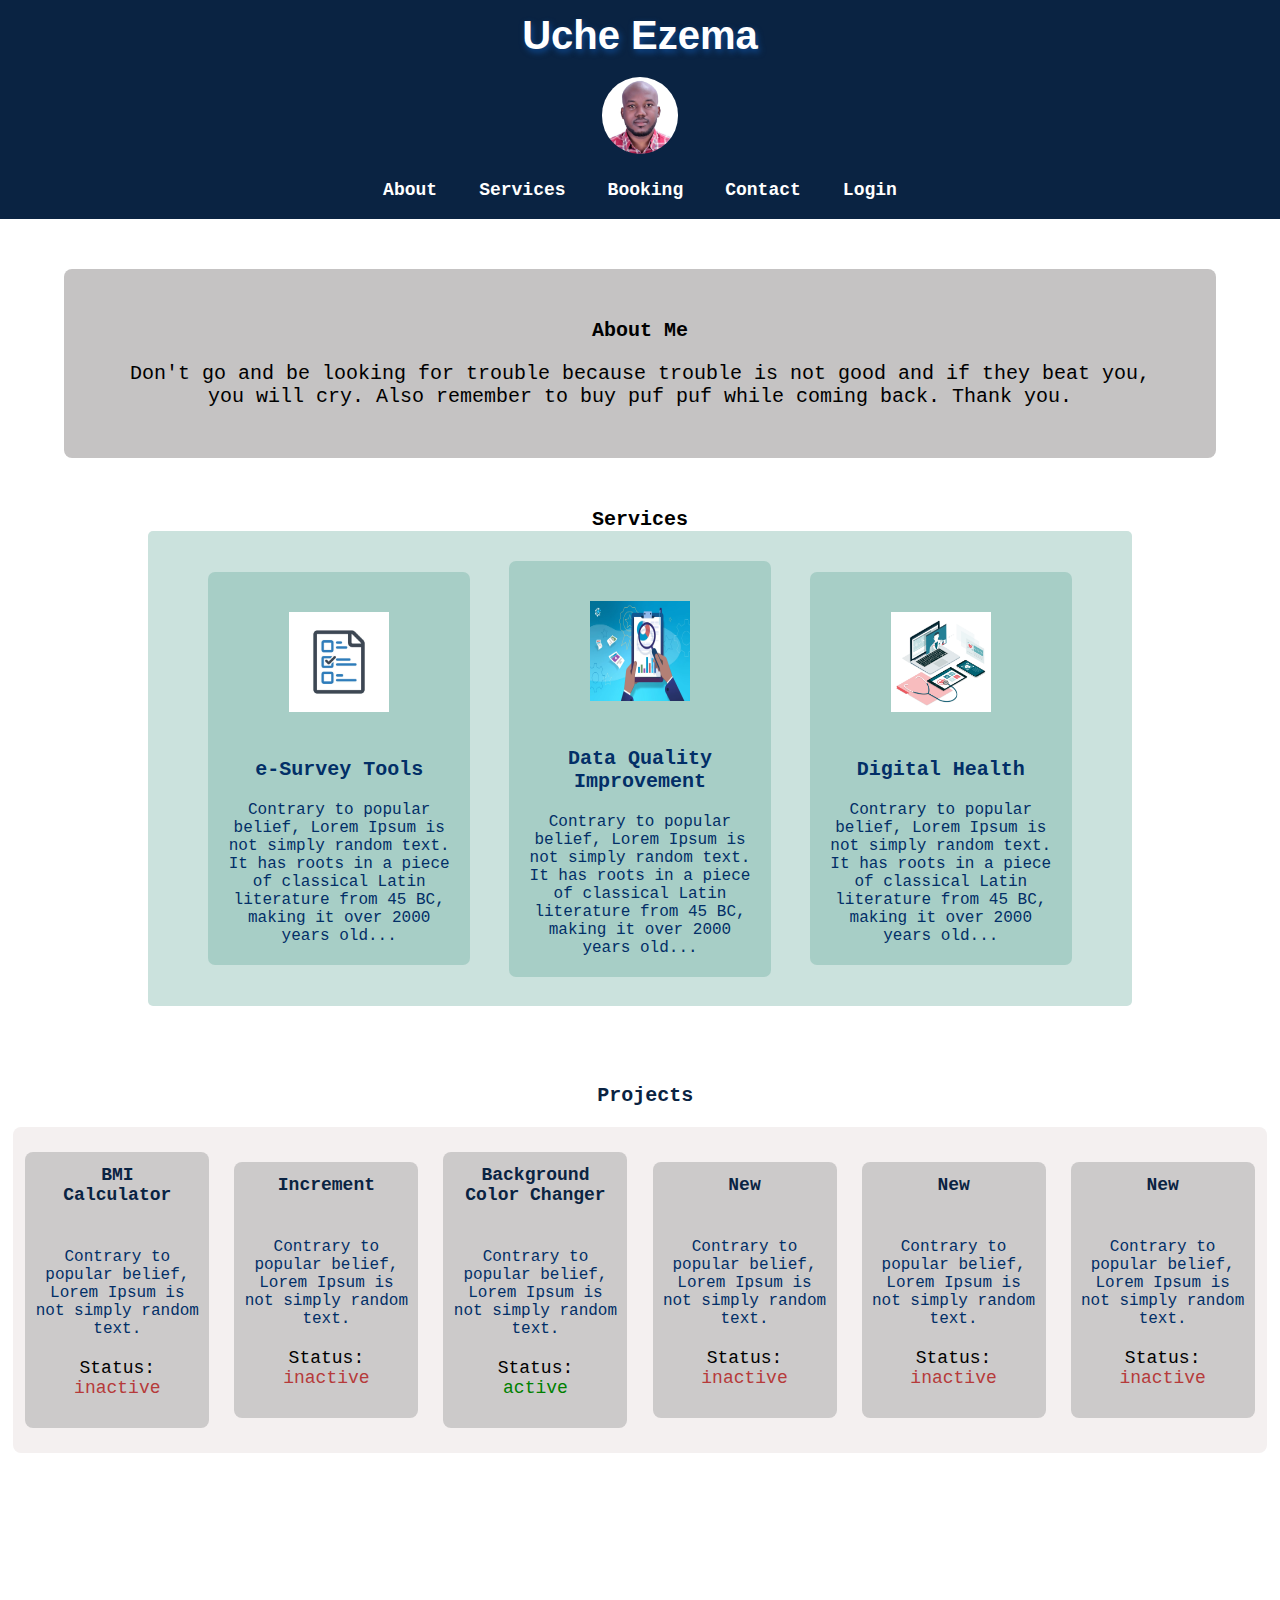
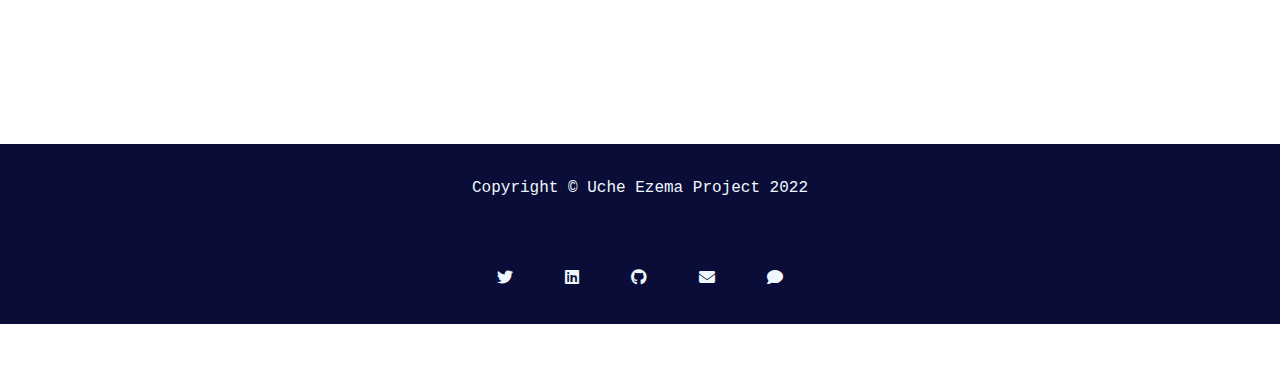
<file: index.html>
<!DOCTYPE html>
<html lang="en">
<head>
    <meta charset="UTF-8">
    <meta http-equiv="X-UA-Compatible" content="IE=edge">
    <meta name="viewport" content="width=device-width, initial-scale=1.0">
    <link rel="stylesheet" href="https://cdnjs.cloudflare.com/ajax/libs/font-awesome/6.1.1/css/all.min.css">
    <link rel="stylesheet" href="disp.css" rel="stylesheet" type="text/css">
    <title>Uche Ezema</title> 
</head>
<body>
    <header class="header">
        <h1 class="uc">Uche Ezema</h1>   
        <img class="logo" src="passport.jpeg" alt="Profile photo">
        <nav>
            <ul class="nav-links">
                <li><a href="#">About</a></li>
                <li><a href="#">Services</a></li>
                <li><a href="#">Booking</a></li>
                <li><a href="#">Contact</a></li>
                <li><a href="#">Login</a></li>
            </ul>
        </nav>
    </header>
     <main>   
        <section class="container" id="container1">
            <h3 id="about">About Me</h3>
            <p id="about-note">Don't go and be looking for trouble because trouble is not good 
                 and if they beat you, you will cry. Also remember to buy puf puf 
                 while coming back. Thank you.</p>
        </section>
        <section class="container" id="container2">
            <h3 id="serv">Services</h3>
            <section class="serv-sec">
                <section class="container-item">
                    <img class="pic" src="esurvey.jpg" alt="e-Survey">
                    <h4 class="serv-head">e-Survey Tools</h4>
                    <p class="desc">Contrary to popular belief, Lorem Ipsum is not simply random 
                    text. It has roots in a piece of classical Latin literature from 45 BC, 
                    making it over 2000 years old...</p>
                </section>
                <section class="container-item">
                    <img class="pic" src="DQI.jpeg" alt="Data Quality Improvement">
                    <h4 class="serv-head">Data Quality Improvement</h4>
                    <p class="desc">Contrary to popular belief, Lorem Ipsum is not simply random 
                    text. It has roots in a piece of classical Latin literature from 45 BC, 
                    making it over 2000 years old...</p>
                </section>
                <section class="container-item">
                    <img class="pic" src="DHI.jpeg" alt="Digital Health">
                    <h4 class="serv-head">Digital Health</h4>
                    <p class="desc">Contrary to popular belief, Lorem Ipsum is not simply random 
                    text. It has roots in a piece of classical Latin literature from 45 BC, 
                    making it over 2000 years old...</p>
                </section>
            </section>
        </section>    
        <section class="container" id="container3">
            <h3 class="pro-sec" id="pro">Projects</h3>
            <section class="pro-sec" id="pro-detail">
                <section class="container3-item">
                    <a href="BMI/BMI.html">BMI Calculator</a>
                    <p class="desc">Contrary to popular belief, Lorem Ipsum is not simply random text.</p>
                    <p class="status">Status: <span class="inactive">inactive</span></p>
                </section> 
                <section class="container3-item">
                     <a href="increment/increment.html">Increment</a>
                     <p class="desc">Contrary to popular belief, Lorem Ipsum is not simply random text.</p>
                     <p class="status">Status: <span class="inactive">inactive</span></p>
                </section> 
                <section class="container3-item">
                    <a href="bgChanger/bgChanger.html">Background Color Changer</a>
                    <p class="desc">Contrary to popular belief, Lorem Ipsum is not simply random text.</p>
                    <p class="status">Status: <span class="active">active</span></p>
                </section> 
                <section class="container3-item">
                    <a href="#">New</a>
                    <p class="desc">Contrary to popular belief, Lorem Ipsum is not simply random text.</p>
                    <p class="status">Status: <span class="inactive">inactive</span></p>
                </section> 
                <section class="container3-item">
                    <a href="#">New</a>
                    <p class="desc">Contrary to popular belief, Lorem Ipsum is not simply random text.</p>
                    <p class="status">Status: <span class="inactive">inactive</span></p>
                </section> 
                <section class="container3-item">
                    <a href="#">New</a>
                    <p class="desc">Contrary to popular belief, Lorem Ipsum is not simply random text.</p>
                    <p class="status">Status: <span class="inactive">inactive</span></p>
                </section> 
            </section>
        </section>
    </main>
    <article>

    </article>

    <aside>
               
    </aside>

    <footer>
        <p class="f" id="fp">Copyright &#169 Uche Ezema Project 2022</p>
        <nav class="f" id="f-nav">
            <a class="f-link" href="https://twitter.com/ucezema"><i class="fab fa-twitter"></i></a>
            <a class="f-link" href="https://linkedin.com/in/uche-godwin-ezema/"><i class="fab fa-linkedin"></i></a>
            <a class="f-link" href="https://github.com/ucezema"><i class="fab fa-github"></i></a>
            <a class="f-link" href="uche@zemsys.org"><i class="fa fa-envelope"></i></a>
            <a class="f-link" href="#"><i class="fa fa-comment"></i></a>
        </nav>
    </footer>
   
</body>
</html>
</file>
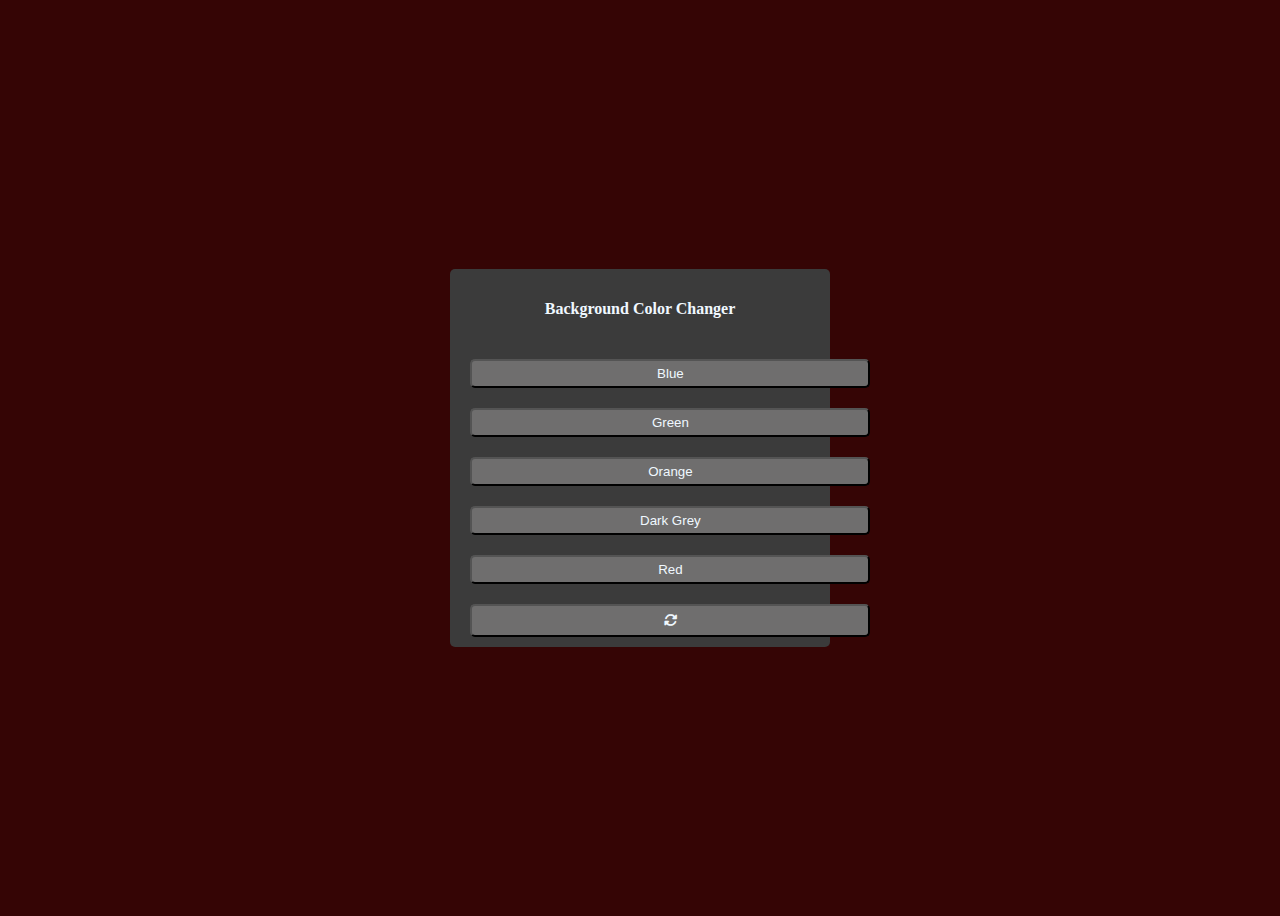
<file: bgChanger/bgChanger.html>
<!DOCTYPE html>
<html lang="en">
<head>
    <meta charset="UTF-8">
    <meta http-equiv="X-UA-Compatible" content="IE=edge">
    <meta name="viewport" content="width=device-width, initial-scale=1.0">
    <title>Document</title>
    <link rel="stylesheet" href="https://cdnjs.cloudflare.com/ajax/libs/font-awesome/6.1.1/css/all.min.css">
    <link rel="stylesheet" href="bgChanger.css">
</head>
<body id="bdy">
    <div class="bg">
        <h4>Background Color Changer</h4>
        <button class="btn" id="blue">Blue</button>
        <button class="btn" id="green">Green</button>
        <button class="btn" id="orange">Orange</button>
        <button class="btn" id="black">Dark Grey</button>
        <button class="btn" id="red">Red</button>
        <button class="btn" id="reset"><i class="fas fa-sync-alt" id="fs-reset"></i></button>
    </div>


<script src="bgChanger.js"></script>
</body>
</html>
</file>
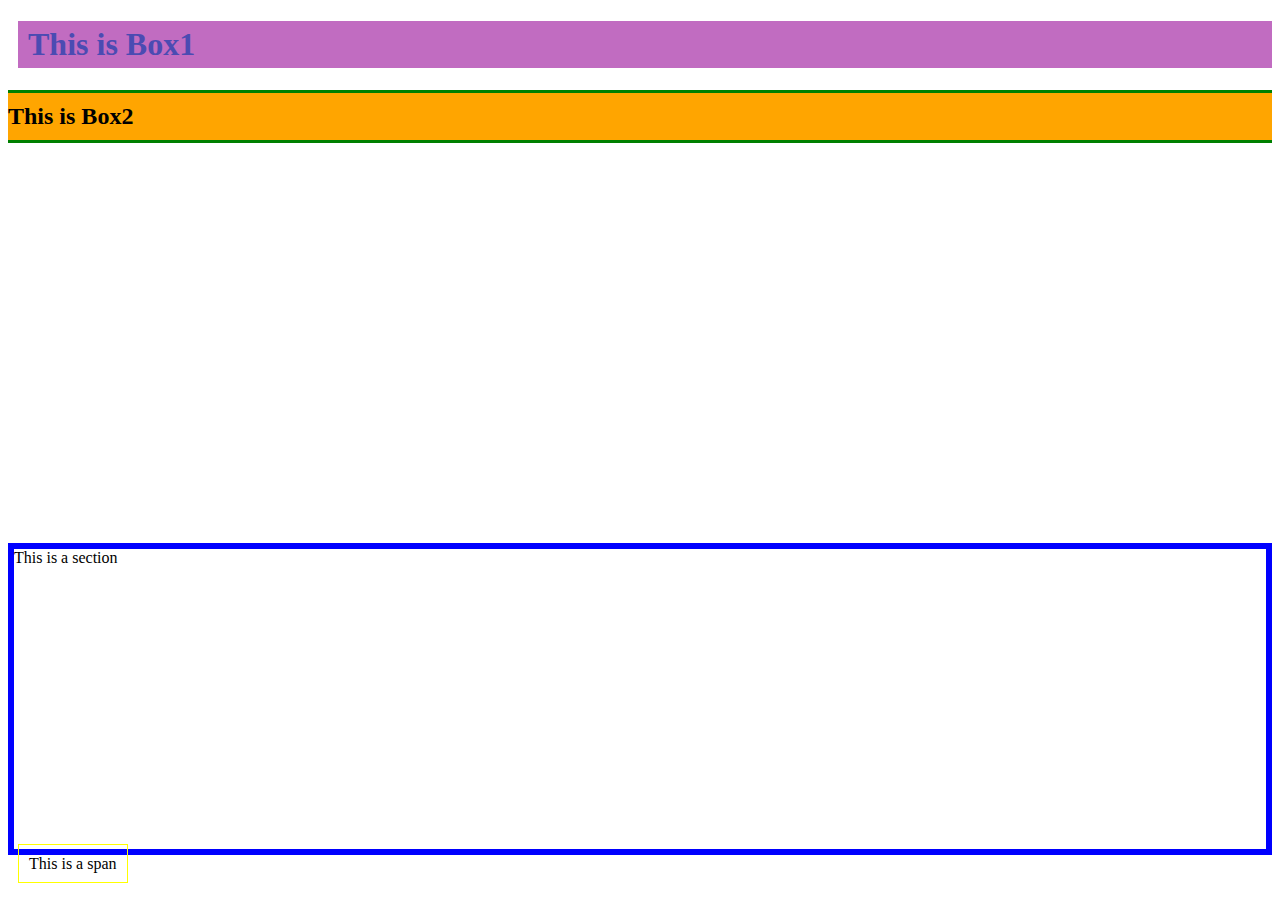
<file: bgChanger/leonBox.html>
<!DOCTYPE html>
<html lang="en">
<head>
    <meta charset="UTF-8">
    <meta http-equiv="X-UA-Compatible" content="IE=edge">
    <meta name="viewport" content="width=device-width, initial-scale=1.0">
    <link rel="stylesheet" href="leonBox.css">
    <title>Document</title>
</head>
<body>
    <h1>This is Box1</h1>
    <h2>This is Box2</h2>
    <section>This is a section</section>
    <span>This is a span</span>

</body>
</html>
</file>
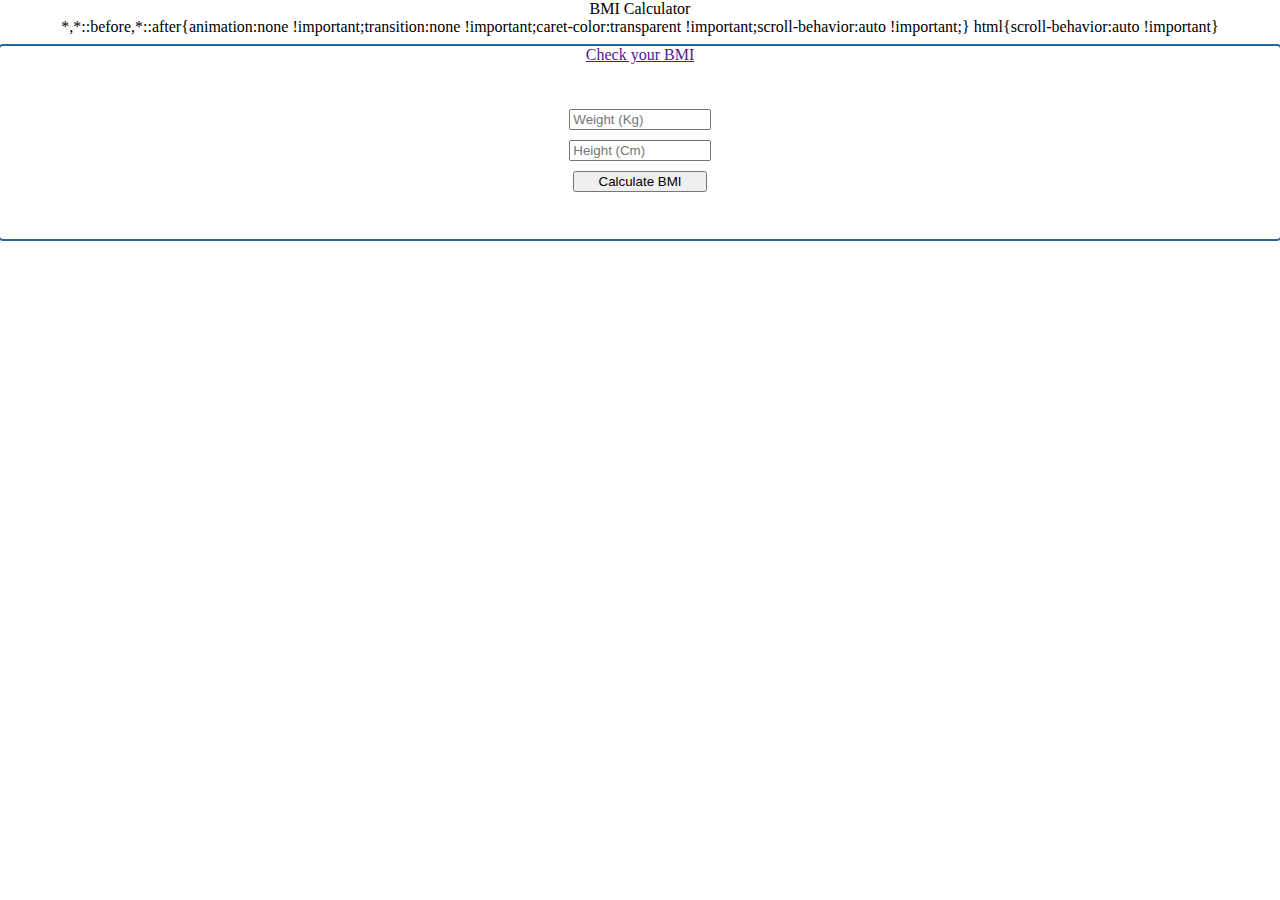
<file: BMI/BMI.html>
<!DOCTYPE html>
<html lang="en">
<head>
    <meta charset="UTF-8">
    <meta http-equiv="X-UA-Compatible" content="IE=edge">
    <meta name="viewport" content="width=device-width, initial-scale=1.0">
    <link rel="stylesheet" href="bmi.css">
    <title>BMI Calculator</title>
</head>
<body>
    <div class="bmi-box">
        <a href="">Check your BMI</a>
        <div class= "bmi-form">
            <form class="bmi-form2" action="">
                <input class="bmi-input" type="number" name="Weight" id="weight" placeholder="Weight (Kg)">
                <input class="bmi-input" type="number" name="Height" id="height" placeholder="Height (Cm)">
                <button type="button" class="bmi-input" id="btn">Calculate BMI</button>
            </form>
        </div>
    <p id="bmi"></p>
    
    </div>
<script src="bmi.js"></script> 
</body>
</html>
</file>
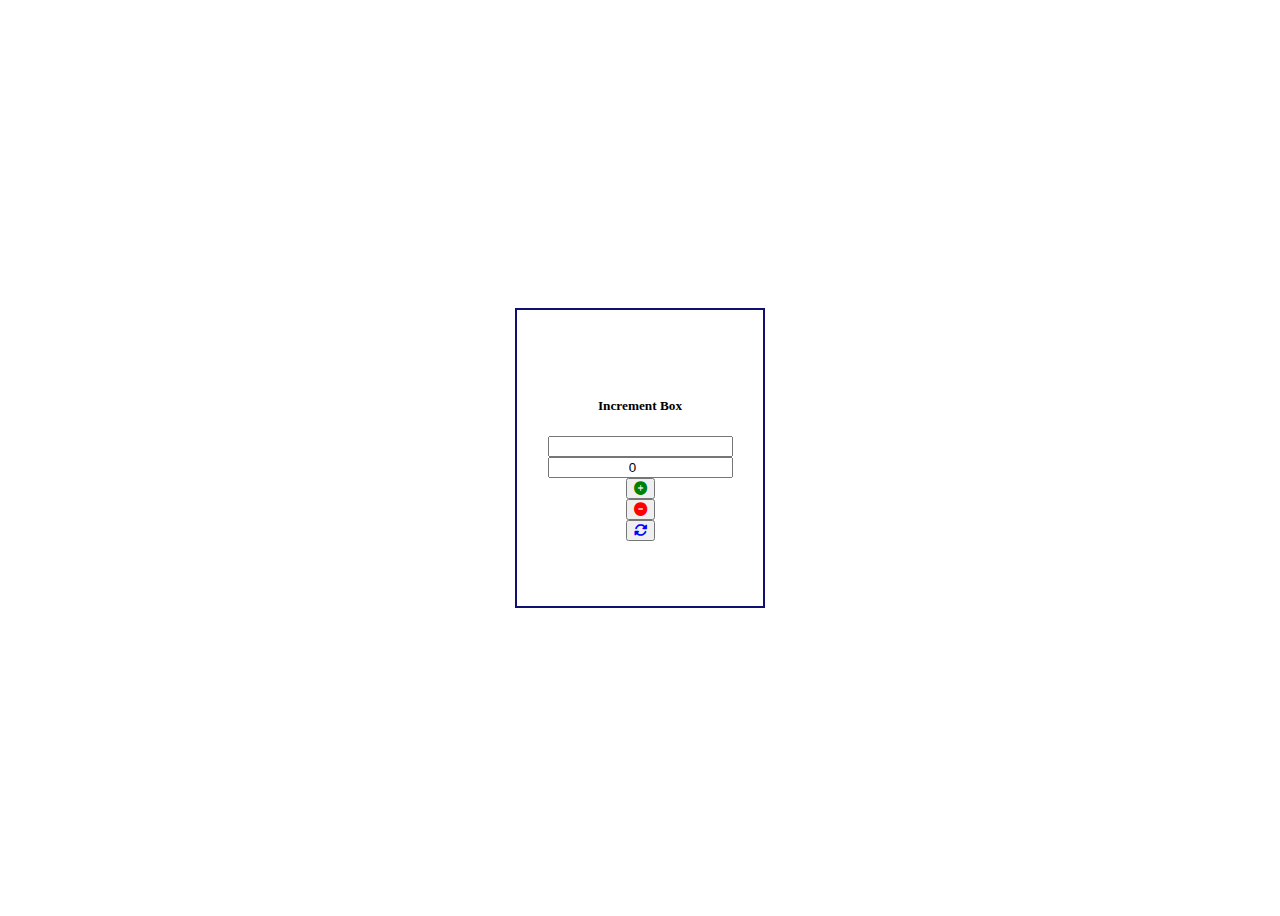
<file: Increment/increment.html>
<!DOCTYPE html>
<html lang="en">
<head>
    <meta charset="UTF-8">
    <meta http-equiv="X-UA-Compatible" content="IE=edge">
    <meta name="viewport" content="width=device-width, initial-scale=1.0">
    <link rel="stylesheet" href="increment.css" rel="stylesheet" type="text/css">
    <link rel="stylesheet" href="https://cdnjs.cloudflare.com/ajax/libs/font-awesome/6.1.1/css/all.min.css">
    <title>Increment</title>
</head>
<body id="bdy">
    <div class="incrementBox">
        <h5>Increment Box</h5>
        <input type="text">
        <input type="number" id="num" value="0">
        <button><i class="fas fa-plus-circle" id="plus"></i></button>
        <button><i class="fas fa-minus-circle" id="minus"></i></button>
        <button><i class="fas fa-sync-alt" id="reset"></i></button>
    </div>
    
<script src="increment.js"></script>    
</body>
</html>
</file>
<file: disp.css>
*{
    margin: 0;
    padding: 0;
    height: auto;
    font-family: "poppings", sans-serif;
    box-sizing: border-box;
    font-family: monospace;
    font-size: 20px;
}
header {
    height: 20%;
    width: 100%;
    padding: 0;
    background: #0a2342;
}
header, .logo, .uc, nav {
    display: flex;
    flex-direction: column;
    justify-content: center;
    align-items: center;
    justify-items: center;
}
.logo {
    /* position: fixed; */
    width: 6%;
    height: auto;
    margin: 0.5% 45% ;
    border-radius: 100px;
    /* box-shadow: 1.5px 1.5px 2px white; */
}
.uc {
    font-family: Arial, Helvetica, sans-serif;
    color: white;
    font-size: 2rem;
    margin: 1% auto;
    text-shadow: 1.5px 3px 6px #0f4c96;
}
nav {
    margin: auto;
    width: 80%;
}
.nav-links {
    padding: 18px 100px;
}
.nav-links li {
    display: inline-block;
    margin: 0 15px;
}
.nav-links li:hover {
    background-color: #0a2342;
    border-bottom: 3px solid #2ca58d;
    color: rgb(70, 248, 189);
}
.nav-links li a {
    text-decoration: none;
    color: white;
    font-weight: bold;
    font-size: 0.9rem;
}
#container1 {
    display: flex;
    flex-direction: column;
    justify-content: center;
    align-items: center;
    text-align: center;
    height: auto;
    padding: 50px;
    width: 90%;
    margin: 50px auto;
    background-color: #c5c3c3;
    border-radius: 8px;
}
#container2 {
    display: flex;
    flex-wrap: wrap;
    justify-content: center;
    align-items: center;
    text-align: center;
    width: 80%;
    margin: auto;
    height: fit-content;
}
.serv-sec{
    display: flex;
    flex-direction: row;
    justify-content: center;
    align-items: center;
    flex-wrap: wrap;
    margin: auto 2%;
    background-color: #cbe2dd;
    width: 100%;
    border-radius: 5px;
    height: fit-content;
}
.container-item {
    width: 26.6%;
    margin: 3% 2%;
    height: auto;
    background-color: #a7cec6;
    border-radius: 7px;
    padding: 20px;
}

#about-note {
    margin-top: 20px;
}

#container3 {
    display: flex;
    flex-direction: column;
    justify-content: center;
    align-items: center;
    text-align: center;
    margin: 3% auto;
    width: 98%;
    }
#pro {
    margin: 20px auto 10px auto;
    padding: 20px;
    color: #0a2342;
    width: 10%;
    height: 40px;
    border-radius: 5px;
}
#pro-detail {
    display: flex;
    flex-direction: row;
    justify-content: center;
    align-items: center;
    text-align: center;
    width: 100%;
    height: auto;
    margin: 1% 2%;
    background-color: #f4f0f0;
    border-radius: 8px;
}

.container3-item {
    display: flex;
    flex-direction: column;
    width: auto;
    height: auto;
    margin: 2% 1%;
    padding: 10px;
    border-radius: 8px;
    background-color: #cccaca;
}
.container3-item a {
    text-decoration: none;
    font-weight: bolder;
    color: #0a2342;
    padding: 3px 10px;
    margin-bottom: 20px;
    border-radius: 5px; 
    font-size: 0.9rem;
}
.serv-head {
    margin: 20px;
    color: #022f67;
}
.desc {
    font-size: 0.8rem;
    padding: auto;
    margin-top: 20px;
    align-content: center;
    color: #022f67;
}
.pic {
    width: 100px;
    height: 100px;
    margin: 20px auto;
}

aside, article, footer {
    margin: 20px 0;
    height: 100px;
}

footer {
    display: flex;
    flex-direction: column;
    justify-content: center;
    align-items: center;
    background-color: #090d37;
    height: 20vh;
    margin-top: 10px;
    font-family: monospace;
}
#fp {
    color: aliceblue;
    margin: auto;
    text-align: center;
    width: auto;
    font-size: 0.8rem;
}
#f-nav {
    display: inline;
    text-align: center;
    margin: auto;
    width: auto;
}
#f-nav a {
    margin: 10px;
    padding: 10px;
    color: aliceblue;
    font-size: 0.8rem;
}
i {
    clear: both;
    color: aliceblue;
    font-size: 0.8rem;
}
.active {
    color: green;
    font-size: 0.9rem;
}
.inactive {
    color: rgb(182, 58, 58);
    font-size: 0.9rem;
}
.status {
    margin: 20px;
    font-size: 0.9rem;
}

@media only screen and (max-width:415px) {
    #container2 {
        height: auto;
        width: 90%;
        flex-direction: column;
    }
    #container3 {
        height: auto;
    }
    #pro-detail {
        height: auto;
        flex-direction: column;
    }
    .uc {
        font-size: 28px;
    }
    .container {
        height: auto;
        border-radius: 5px;
    }
    .container3-item {
        margin: 10px;
        width: 80%;
        height: 200px;
    }
    .container-item {
        margin: 10px;
        width: 80%;
        height: auto;
        padding: auto;
        justify-content: center;
    }    
    nav ul {
        display: inline-block;
        width: auto;
        text-align: center;
    }
    .nav-links li a {
        font-size: 0.5rem;
        width: auto;
        padding: 0;
        margin: 0;
    }
    footer {
        height: auto;
    }
    #f-nav {
        display: flex;
        flex-direction: row;
        flex-wrap: wrap;
        margin: auto;
        width: auto;
    }
}
</file>
<file: bgChanger/bgChanger.css>
* {
    box-sizing: border-box;
}
#bdy {
    display: flex;
    flex-direction: column;
    justify-content: center;
    justify-items: center;
    align-items: center;
    background: rgb(53, 5, 5);
    height: 100vh;
    /* width: 100vh; */
}
.bg {
    background-color: rgb(59, 59, 59);
    width: 30%;
    justify-content: center;
    justify-items: center;
    align-items: center;
    border-radius: 5px;
}
.btn {
    padding: 5px 20px;
    width: 400px;
    margin: 10px 20px;
    background-color: rgb(111, 110, 110);
    color: aliceblue;
    border-radius: 5px;
}

.btn:hover {
    font-weight: bold;
    background-color: aliceblue;
    color: rgb(40, 39, 39);
    padding: 7px 30px;
    border-radius: 5px;
}

#blue:focus {
    color: rgb(17, 88, 136);
    font-weight: bold;
    background-color: aliceblue;
}
#green:focus {
    color: rgb(8, 114, 114);
    font-weight: bold;
    background-color: aliceblue
}
#orange:focus {
    color: rgb(136, 90, 4);
    font-weight: bold;
    background-color: aliceblue
}
#black:focus {
    color: rgb(89, 89, 89);
    font-weight: bold;
    background-color: aliceblue
}
#red:focus {
    color: rgb(176, 9, 9);
    font-weight: bold;
    background-color: aliceblue
}
#reset:focus {
    font-weight: bold;
    background-color: aliceblue;
}
#fs-reset {
    padding: 3px;
}
#reset:focus #fs-reset {
    padding: 3px;
    color:green
}
reset:hover {
    font-weight: bold;
    background-color: aliceblue;
    color:green
}
#reset:hover #fs-reset {
    padding: 3px;
    color:green
}
h4 {
    color: aliceblue;
    padding: 10px;
    
}
</file>
<file: bgChanger/leonBox.css>
h1 {
    padding: 5px 10px 5px;
    margin-left: 10px;
    background-color: rgb(193, 108, 193);
    color: rgb(75, 75, 178);
}

h2 {
    padding: 10px 0;
    border-top: 3px solid green;
    border-bottom: 3px solid green;
    background-color: orange;
}

section {
    border: 6px solid blue;
    height: 300px;
    margin-top: 400px;
}
span {
    border: 1.5px solid yellow;
    padding: 10px;
    margin: 10px;
}
</file>
<file: BMI/bmi.css>
* {
    width: 100%;
    height: auto;
    display: flex;
    flex-direction:column;
    justify-content: center;
    justify-items: center;
    align-items: center;
}
.bmi-box {
    display: flex;
    flex-direction: column;
    border: 2px solid rgb(40, 102, 153);
    border-radius: 5px;
    margin-bottom: 20px;
    align-items: center;
    justify-content: center;
}
.bmi-form {
    display: block;
    padding-top: 5px;
    margin-top: 15px;
    margin-bottom: 15px;
    align-items: center;
    justify-content: center;
}
.bmi-form .bmi-form2 {
    padding-top: 15px;
}
.bmi-input {
    margin-top: 10px;
    width: 10em;
}
#calc-h1 {
    margin-top: 30px;
}
#btn1 {
    display: block;
    padding: 5px;
    border: none;
    border-radius: 4px;
    background-color: rgb(8, 114, 114);
    color: hsl(0, 0%, 96%);
    font-size: 12px;
    width: 40%;
}
#btn1:hover {
    background-color: rgb(55, 153, 153);
}
</file>
<file: Increment/increment.css>
*{
    box-sizing: border-box;
    justify-content: center;
    justify-items: center;
    align-items: center;
}
#bdy {
    height: 100vh;
    width: 100vh;
    display: flex;
    flex-direction: column;
    justify-content: center;
    justify-items: center;
    align-items: center;
}
.incrementBox {
    border: 2px solid rgb(16, 16, 112);
    display: flex;
    flex-direction: column;
    height: 300px;
    width: 250px;
}
#plus {
    color: green;
}
#minus {
    color: red;
}
#reset {
    color: blue;
}
#num {
    justify-content: center;
    justify-items: center;
}
</file>
